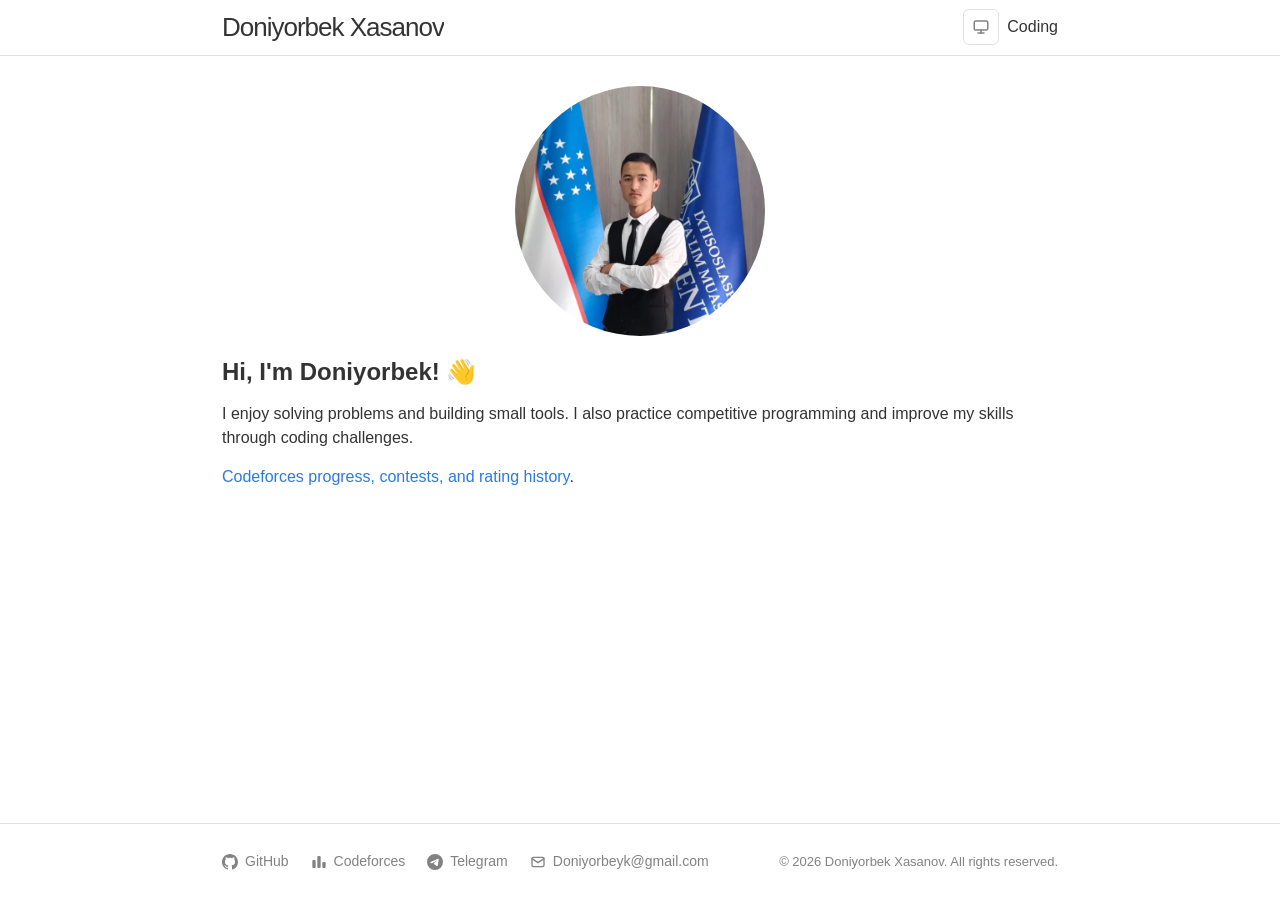
<file: index.html>
<!DOCTYPE html>
<html lang="en">

<head>
  <meta charset="utf-8">
  <meta name="viewport" content="width=device-width, initial-scale=1">

  <!-- Favicon -->
  <link rel="icon" href="/favicon.ico" sizes="any">
  <link rel="icon" type="image/png" sizes="32x32" href="/assets/favicons/favicon-32x32.png">
  <link rel="icon" type="image/png" sizes="16x16" href="/assets/favicons/favicon-16x16.png">
  <link rel="apple-touch-icon" sizes="180x180" href="/assets/favicons/apple-touch-icon.png">
  <meta name="msapplication-TileColor" content="#ffffff">
  <meta name="theme-color" content="#ffffff" id="theme-color-meta">
  <meta name="color-scheme" content="light dark">

  <!-- SEO -->
  <title>Doniyorbek Xasanov</title>
  <meta name="description" content="Personal website of Doniyorbek Xasanov: problem solving, small tools, and competitive programming on Codeforces.">
  <meta property="og:title" content="Doniyorbek Xasanov">
  <meta property="og:locale" content="en_US">
  <meta property="og:description" content="Personal website of Doniyorbek Xasanov: problem solving, small tools, and competitive programming on Codeforces.">
  <link rel="canonical" href="https://doniyorbek.uz/">
  <meta property="og:url" content="https://doniyorbek.uz/">
  <meta property="og:site_name" content="Doniyorbek Xasanov">
  <meta property="og:type" content="website">
  <meta name="twitter:card" content="summary">
  <meta property="twitter:title" content="Doniyorbek Xasanov">
  <meta property="og:image" content="https://doniyorbek.uz/assets/images/doniyorbek.jpg">
  <meta property="og:image:width" content="600">
  <meta property="og:image:height" content="600">
  <meta property="og:image:alt" content="Photo of Doniyorbek Xasanov">

  <!-- Structured Data -->
  <script type="application/ld+json">
  {
    "@context": "https://schema.org",
    "@type": "WebSite",
    "name": "Doniyorbek Xasanov",
    "url": "https://doniyorbek.uz/",
    "description": "Personal website of Doniyorbek Xasanov: problem solving, small tools, and competitive programming on Codeforces.",
    "author": {
      "@type": "Person",
      "name": "Doniyorbek Xasanov",
      "url": "https://doniyorbek.uz/",
      "image": "https://doniyorbek.uz/assets/images/doniyorbek.jpg",
      "affiliation": { "@type": "CollegeOrUniversity", "name": "Al-Khwarizmi University" },
      "sameAs": [
        "https://github.com/doniyorbekxasanov",
        "https://codeforces.com/profile/DoniyorbekXasanov",
        "https://t.me/DoniyorbekBlog"
      ]
    }
  }
  </script>

  <!-- Dark mode: apply the initial theme before CSS loads to prevent flash -->
  <script>
    (function () {
      var preference = 'system';
      var theme = 'light';
      var themeColorMeta = document.getElementById('theme-color-meta');

      try {
        preference = localStorage.getItem('theme') || 'system';
      } catch (error) { }

      if (preference !== 'light' && preference !== 'dark' && preference !== 'system') {
        preference = 'system';
      }

      theme = preference === 'system'
        ? (window.matchMedia('(prefers-color-scheme: dark)').matches ? 'dark' : 'light')
        : preference;

      document.documentElement.setAttribute('data-theme-preference', preference);
      document.documentElement.setAttribute('data-theme', theme);
      document.documentElement.style.colorScheme = theme;

      if (themeColorMeta) {
        themeColorMeta.setAttribute('content', theme === 'dark' ? '#111111' : '#ffffff');
      }
    })();
  </script>

  <link rel="stylesheet" href="/assets/css/style.css">
  <script src="/assets/js/theme.js" defer></script>
</head>

<body>
  <a class="skip-link visually-hidden" href="#main-content">Skip to main content</a>

  <header class="site-header" role="banner">
    <div class="wrapper">
      <a class="site-title" rel="author" href="/">Doniyorbek Xasanov</a>

      <div class="site-header-right">
        <button class="theme-toggle" id="theme-toggle" type="button" aria-label="Theme: system. Click to switch theme."
          title="Theme: system. Click to switch theme.">
          <!-- Sun icon (light) -->
          <svg class="theme-icon theme-icon-light" xmlns="http://www.w3.org/2000/svg" width="18" height="18"
            viewBox="0 0 24 24" fill="none" stroke="currentColor" stroke-width="2" stroke-linecap="round"
            stroke-linejoin="round" aria-hidden="true">
            <circle cx="12" cy="12" r="5"></circle>
            <line x1="12" y1="1" x2="12" y2="3"></line>
            <line x1="12" y1="21" x2="12" y2="23"></line>
            <line x1="4.22" y1="4.22" x2="5.64" y2="5.64"></line>
            <line x1="18.36" y1="18.36" x2="19.78" y2="19.78"></line>
            <line x1="1" y1="12" x2="3" y2="12"></line>
            <line x1="21" y1="12" x2="23" y2="12"></line>
            <line x1="4.22" y1="19.78" x2="5.64" y2="18.36"></line>
            <line x1="18.36" y1="5.64" x2="19.78" y2="4.22"></line>
          </svg>
          <!-- Moon icon (dark) -->
          <svg class="theme-icon theme-icon-dark" xmlns="http://www.w3.org/2000/svg" width="18" height="18"
            viewBox="0 0 24 24" fill="none" stroke="currentColor" stroke-width="2" stroke-linecap="round"
            stroke-linejoin="round" aria-hidden="true">
            <path d="M21 12.79A9 9 0 1 1 11.21 3 7 7 0 0 0 21 12.79z"></path>
          </svg>
          <!-- Monitor icon (system) -->
          <svg class="theme-icon theme-icon-system" xmlns="http://www.w3.org/2000/svg" width="18" height="18"
            viewBox="0 0 24 24" fill="none" stroke="currentColor" stroke-width="2" stroke-linecap="round"
            stroke-linejoin="round" aria-hidden="true">
            <rect x="3" y="4" width="18" height="12" rx="2"></rect>
            <line x1="8" y1="20" x2="16" y2="20"></line>
            <line x1="12" y1="16" x2="12" y2="20"></line>
          </svg>
        </button>

        <nav class="site-nav">
          <input type="checkbox" id="nav-trigger" class="nav-trigger" aria-label="Toggle navigation menu">
          <label for="nav-trigger" aria-hidden="true">
            <span class="menu-icon">
              <svg viewBox="0 0 18 15" width="18px" height="15px" aria-hidden="true" focusable="false">
                <path
                  d="M18,1.484c0,0.82-0.665,1.484-1.484,1.484H1.484C0.665,2.969,0,2.304,0,1.484l0,0C0,0.665,0.665,0,1.484,0
                h15.032C17.335,0,18,0.665,18,1.484L18,1.484z M18,7.516C18,8.335,17.335,9,16.516,9H1.484C0.665,9,0,8.335,0,7.516l0,0
                c0-0.82,0.665-1.484,1.484-1.484h15.032C17.335,6.031,18,6.696,18,7.516L18,7.516z M18,13.516C18,14.335,17.335,15,16.516,15H1.484
                C0.665,15,0,14.335,0,13.516l0,0c0-0.82,0.665-1.483,1.484-1.483h15.032C17.335,12.031,18,12.695,18,13.516L18,13.516z" />
              </svg>
            </span>
          </label>
          <div class="trigger">
            <a class="page-link" href="/coding/">Coding</a>
          </div>
        </nav>
      </div>
    </div>
  </header>

  <main id="main-content" class="page-content" aria-label="Content">
    <div class="wrapper">

      <div class="profile-photo-wrap">
        <picture>
          <source srcset="/assets/images/doniyorbek.webp" type="image/webp">
          <img src="/assets/images/doniyorbek.jpg" alt="Doniyorbek Xasanov" class="profile-photo" loading="eager"
            decoding="async" fetchpriority="high" width="250" height="250">
        </picture>
      </div>

      <h1 class="home-title">Hi, I'm Doniyorbek! 👋</h1>

      <p>I enjoy solving problems and building small tools. I also practice competitive programming and improve my
        skills through coding challenges.</p>

      <p><a href="/coding/">Codeforces progress, contests, and rating history</a>.</p>

    </div>
  </main>

  <footer class="site-footer" role="contentinfo">
    <div class="wrapper">
      <div class="site-footer-inner">
        <ul class="footer-links">
          <li>
            <a class="footer-link" href="https://github.com/doniyorbekxasanov" target="_blank" rel="noopener noreferrer"
              aria-label="GitHub profile (opens in new tab)">
              <svg xmlns="http://www.w3.org/2000/svg" width="16" height="16" viewBox="0 0 24 24" fill="currentColor"
                aria-hidden="true" focusable="false">
                <path
                  d="M12 0c-6.626 0-12 5.373-12 12 0 5.302 3.438 9.8 8.207 11.387.599.111.793-.261.793-.577v-2.234c-3.338.726-4.033-1.416-4.033-1.416-.546-1.387-1.333-1.756-1.333-1.756-1.089-.745.083-.729.083-.729 1.205.084 1.839 1.237 1.839 1.237 1.07 1.834 2.807 1.304 3.492.997.107-.775.418-1.305.762-1.604-2.665-.305-5.467-1.334-5.467-5.931 0-1.311.469-2.381 1.236-3.221-.124-.303-.535-1.524.117-3.176 0 0 1.008-.322 3.301 1.23.957-.266 1.983-.399 3.003-.404 1.02.005 2.047.138 3.006.404 2.291-1.552 3.297-1.23 3.297-1.23.653 1.653.242 2.874.118 3.176.77.84 1.235 1.911 1.235 3.221 0 4.609-2.807 5.624-5.479 5.921.43.372.823 1.102.823 2.222v3.293c0 .319.192.694.801.576 4.765-1.589 8.199-6.086 8.199-11.386 0-6.627-5.373-12-12-12z" />
              </svg>
              <span>GitHub</span>
            </a>
          </li>
          <li>
            <a class="footer-link" href="https://codeforces.com/profile/DoniyorbekXasanov" target="_blank"
              rel="noopener noreferrer" aria-label="Codeforces profile (opens in new tab)">
              <svg xmlns="http://www.w3.org/2000/svg" width="16" height="16" viewBox="0 0 24 24" fill="currentColor"
                aria-hidden="true" focusable="false">
                <rect x="2" y="9" width="5" height="12" rx="1.5"></rect>
                <rect x="9.5" y="3" width="5" height="18" rx="1.5"></rect>
                <rect x="17" y="12" width="5" height="9" rx="1.5"></rect>
              </svg>
              <span>Codeforces</span>
            </a>
          </li>
          <li>
            <a class="footer-link" href="https://t.me/DoniyorbekBlog" target="_blank" rel="noopener noreferrer"
              aria-label="Telegram channel (opens in new tab)">
              <svg xmlns="http://www.w3.org/2000/svg" width="16" height="16" viewBox="0 0 24 24" fill="currentColor"
                aria-hidden="true" focusable="false">
                <path
                  d="M11.944 0A12 12 0 0 0 0 12a12 12 0 0 0 12 12 12 12 0 0 0 12-12A12 12 0 0 0 12 0a12 12 0 0 0-.056 0zm4.962 7.224c.1-.002.321.023.465.14a.506.506 0 0 1 .171.325c.016.093.036.306.02.472-.18 1.898-.962 6.502-1.36 8.627-.168.9-.499 1.201-.82 1.23-.696.065-1.225-.46-1.9-.902-1.056-.693-1.653-1.124-2.678-1.8-1.185-.78-.417-1.21.258-1.91.177-.184 3.247-2.977 3.307-3.23.007-.032.014-.15-.056-.212s-.174-.041-.249-.024c-.106.024-1.793 1.14-5.061 3.345-.48.33-.913.49-1.302.48-.428-.008-1.252-.241-1.865-.44-.752-.245-1.349-.374-1.297-.789.027-.216.325-.437.893-.663 3.498-1.524 5.83-2.529 6.998-3.014 3.332-1.386 4.025-1.627 4.476-1.635z" />
              </svg>
              <span>Telegram</span>
            </a>
          </li>
          <li>
            <a class="footer-link" href="mailto:Doniyorbeyk@gmail.com"
              aria-label="Send email to Doniyorbeyk@gmail.com">
              <svg xmlns="http://www.w3.org/2000/svg" width="16" height="16" viewBox="0 0 24 24" fill="none"
                stroke="currentColor" stroke-width="2" stroke-linecap="round" stroke-linejoin="round"
                aria-hidden="true" focusable="false">
                <rect x="3" y="5" width="18" height="14" rx="2" ry="2"></rect>
                <polyline points="3 7 12 13 21 7"></polyline>
              </svg>
              <span>Doniyorbeyk@gmail.com</span>
            </a>
          </li>
        </ul>
        <p class="footer-copyright">© 2026 Doniyorbek Xasanov. All rights reserved.</p>
      </div>
    </div>
  </footer>

</body>

</html>
</file>
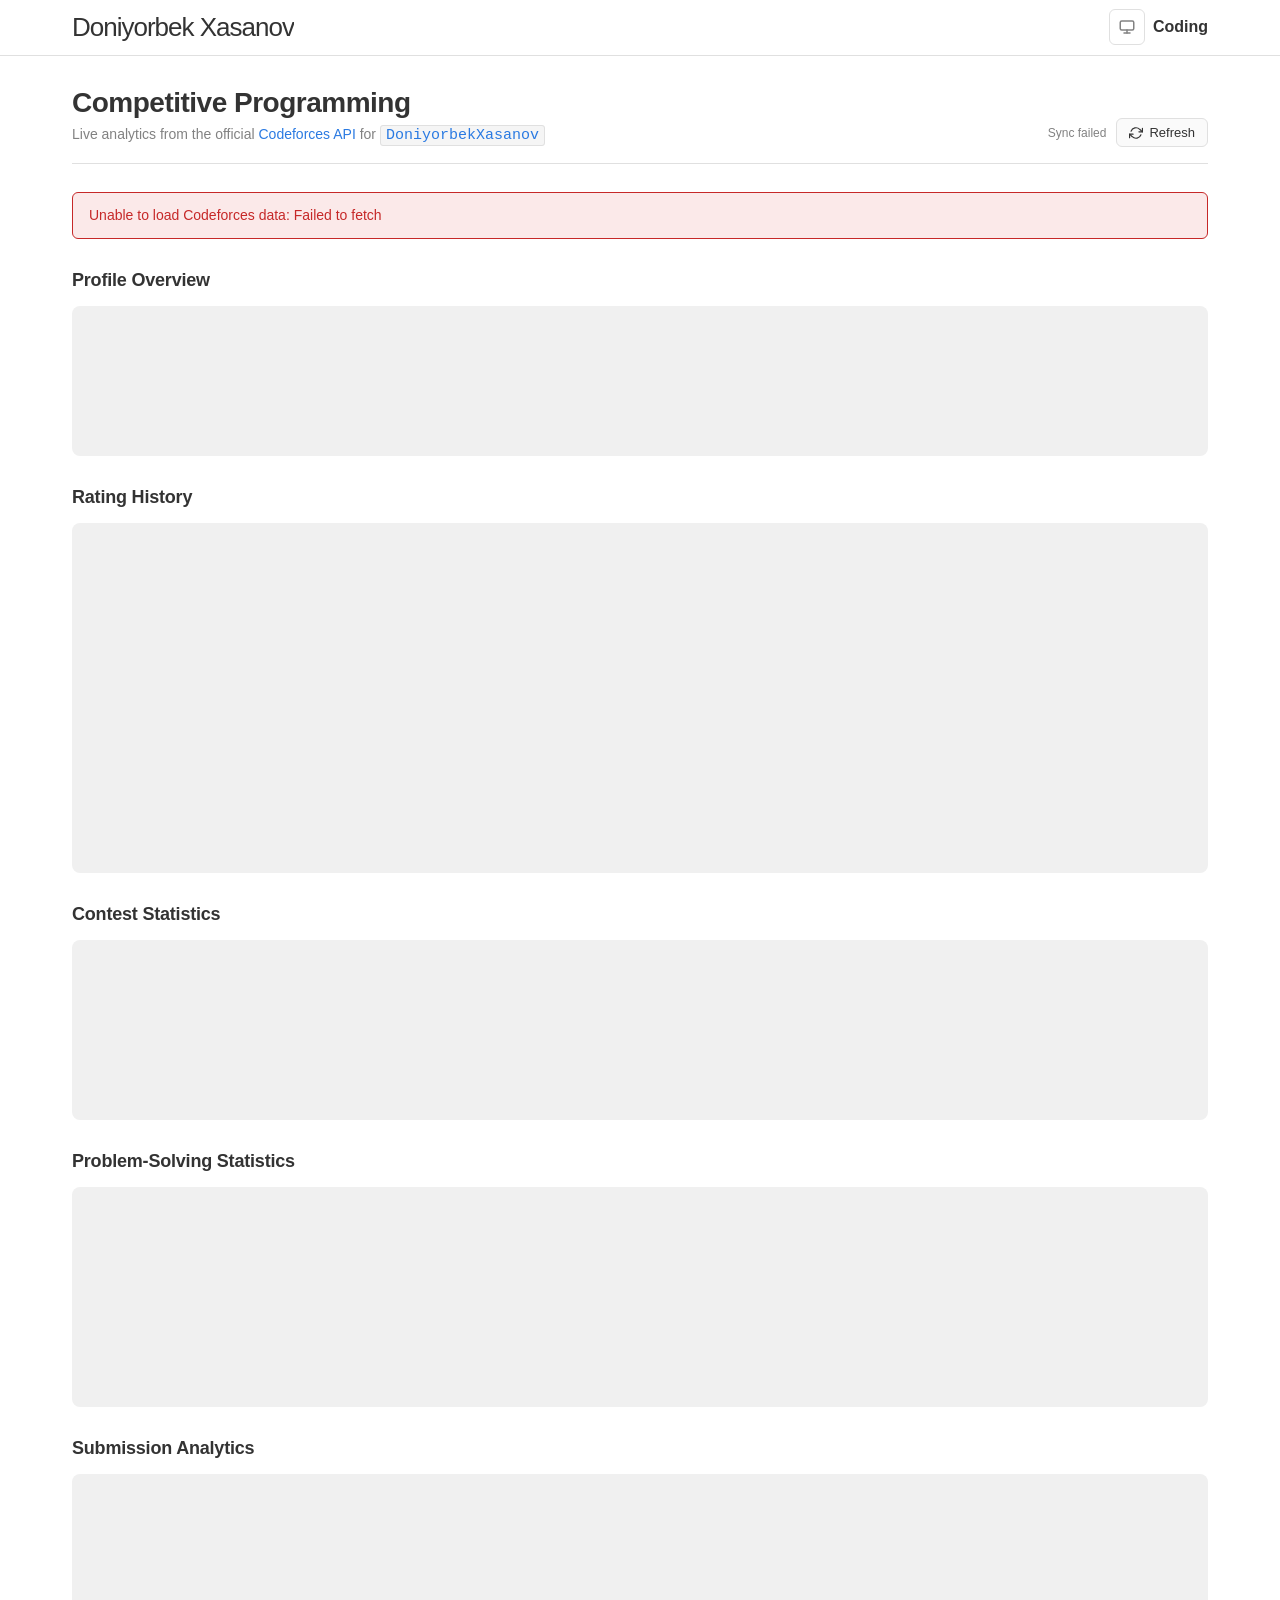
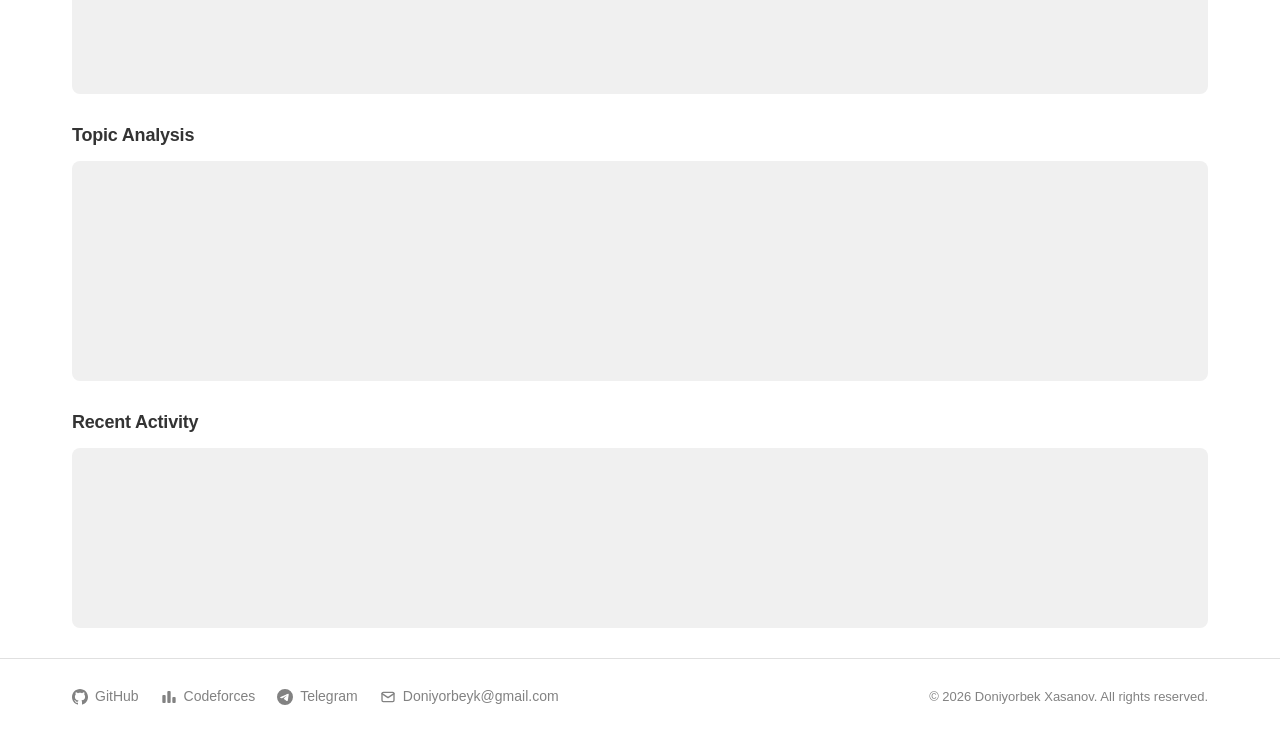
<file: coding/index.html>
<!DOCTYPE html>
<html lang="en">

<head>
  <meta charset="utf-8">
  <meta name="viewport" content="width=device-width, initial-scale=1">

  <!-- Favicon -->
  <link rel="icon" href="/favicon.ico" sizes="any">
  <link rel="icon" type="image/png" sizes="32x32" href="/assets/favicons/favicon-32x32.png">
  <link rel="icon" type="image/png" sizes="16x16" href="/assets/favicons/favicon-16x16.png">
  <link rel="apple-touch-icon" sizes="180x180" href="/assets/favicons/apple-touch-icon.png">
  <meta name="msapplication-TileColor" content="#ffffff">
  <meta name="theme-color" content="#ffffff" id="theme-color-meta">
  <meta name="color-scheme" content="light dark">

  <!-- SEO -->
  <title>Coding | Doniyorbek Xasanov</title>
  <meta name="description" content="Codeforces competitive programming dashboard for DoniyorbekXasanov: rating history, contest results, problem-solving analytics, and submissions.">
  <meta property="og:title" content="Coding | Doniyorbek Xasanov">
  <meta property="og:locale" content="en_US">
  <meta property="og:description" content="Codeforces competitive programming dashboard for DoniyorbekXasanov: rating history, contest results, problem-solving analytics, and submissions.">
  <link rel="canonical" href="https://doniyorbek.uz/coding/">
  <meta property="og:url" content="https://doniyorbek.uz/coding/">
  <meta property="og:site_name" content="Doniyorbek Xasanov">
  <meta property="og:type" content="website">
  <meta name="twitter:card" content="summary">
  <meta property="twitter:title" content="Coding | Doniyorbek Xasanov">
  <meta property="og:image" content="https://doniyorbek.uz/assets/images/doniyorbek.jpg">
  <meta property="og:image:alt" content="Photo of Doniyorbek Xasanov">

  <!-- Structured Data -->
  <script type="application/ld+json">
  {
    "@context": "https://schema.org",
    "@type": "WebPage",
    "name": "Coding | Doniyorbek Xasanov",
    "description": "Codeforces competitive programming dashboard for DoniyorbekXasanov: rating history, contest results, problem-solving analytics, and submissions.",
    "url": "https://doniyorbek.uz/coding/"
  }
  </script>

  <!-- Dark mode: apply the initial theme before CSS loads to prevent flash -->
  <script>
    (function () {
      var preference = 'system';
      var theme = 'light';
      var themeColorMeta = document.getElementById('theme-color-meta');

      try {
        preference = localStorage.getItem('theme') || 'system';
      } catch (error) { }

      if (preference !== 'light' && preference !== 'dark' && preference !== 'system') {
        preference = 'system';
      }

      theme = preference === 'system'
        ? (window.matchMedia('(prefers-color-scheme: dark)').matches ? 'dark' : 'light')
        : preference;

      document.documentElement.setAttribute('data-theme-preference', preference);
      document.documentElement.setAttribute('data-theme', theme);
      document.documentElement.style.colorScheme = theme;

      if (themeColorMeta) {
        themeColorMeta.setAttribute('content', theme === 'dark' ? '#111111' : '#ffffff');
      }
    })();
  </script>

  <!-- Preconnect to Codeforces API -->
  <link rel="preconnect" href="https://codeforces.com">
  <link rel="dns-prefetch" href="https://codeforces.com">
  <link rel="preconnect" href="https://userpic.codeforces.org">

  <link rel="stylesheet" href="/assets/css/style.css">
  <link rel="stylesheet" href="/assets/css/coding.css">
  <script src="/assets/js/theme.js" defer></script>
</head>

<body>
  <a class="skip-link visually-hidden" href="#main-content">Skip to main content</a>

  <header class="site-header" role="banner">
    <div class="wrapper wrapper--wide">
      <a class="site-title" rel="author" href="/">Doniyorbek Xasanov</a>

      <div class="site-header-right">
        <button class="theme-toggle" id="theme-toggle" type="button" aria-label="Theme: system. Click to switch theme."
          title="Theme: system. Click to switch theme.">
          <!-- Sun icon (light) -->
          <svg class="theme-icon theme-icon-light" xmlns="http://www.w3.org/2000/svg" width="18" height="18"
            viewBox="0 0 24 24" fill="none" stroke="currentColor" stroke-width="2" stroke-linecap="round"
            stroke-linejoin="round" aria-hidden="true">
            <circle cx="12" cy="12" r="5"></circle>
            <line x1="12" y1="1" x2="12" y2="3"></line>
            <line x1="12" y1="21" x2="12" y2="23"></line>
            <line x1="4.22" y1="4.22" x2="5.64" y2="5.64"></line>
            <line x1="18.36" y1="18.36" x2="19.78" y2="19.78"></line>
            <line x1="1" y1="12" x2="3" y2="12"></line>
            <line x1="21" y1="12" x2="23" y2="12"></line>
            <line x1="4.22" y1="19.78" x2="5.64" y2="18.36"></line>
            <line x1="18.36" y1="5.64" x2="19.78" y2="4.22"></line>
          </svg>
          <!-- Moon icon (dark) -->
          <svg class="theme-icon theme-icon-dark" xmlns="http://www.w3.org/2000/svg" width="18" height="18"
            viewBox="0 0 24 24" fill="none" stroke="currentColor" stroke-width="2" stroke-linecap="round"
            stroke-linejoin="round" aria-hidden="true">
            <path d="M21 12.79A9 9 0 1 1 11.21 3 7 7 0 0 0 21 12.79z"></path>
          </svg>
          <!-- Monitor icon (system) -->
          <svg class="theme-icon theme-icon-system" xmlns="http://www.w3.org/2000/svg" width="18" height="18"
            viewBox="0 0 24 24" fill="none" stroke="currentColor" stroke-width="2" stroke-linecap="round"
            stroke-linejoin="round" aria-hidden="true">
            <rect x="3" y="4" width="18" height="12" rx="2"></rect>
            <line x1="8" y1="20" x2="16" y2="20"></line>
            <line x1="12" y1="16" x2="12" y2="20"></line>
          </svg>
        </button>

        <nav class="site-nav">
          <input type="checkbox" id="nav-trigger" class="nav-trigger" aria-label="Toggle navigation menu">
          <label for="nav-trigger" aria-hidden="true">
            <span class="menu-icon">
              <svg viewBox="0 0 18 15" width="18px" height="15px" aria-hidden="true" focusable="false">
                <path
                  d="M18,1.484c0,0.82-0.665,1.484-1.484,1.484H1.484C0.665,2.969,0,2.304,0,1.484l0,0C0,0.665,0.665,0,1.484,0
                h15.032C17.335,0,18,0.665,18,1.484L18,1.484z M18,7.516C18,8.335,17.335,9,16.516,9H1.484C0.665,9,0,8.335,0,7.516l0,0
                c0-0.82,0.665-1.484,1.484-1.484h15.032C17.335,6.031,18,6.696,18,7.516L18,7.516z M18,13.516C18,14.335,17.335,15,16.516,15H1.484
                C0.665,15,0,14.335,0,13.516l0,0c0-0.82,0.665-1.483,1.484-1.483h15.032C17.335,12.031,18,12.695,18,13.516L18,13.516z" />
              </svg>
            </span>
          </label>
          <div class="trigger">
            <a class="page-link" href="/coding/" aria-current="page">Coding</a>
          </div>
        </nav>
      </div>
    </div>
  </header>

  <main id="main-content" class="page-content" aria-label="Content">
    <div class="wrapper wrapper--wide">
      <div class="cf-dashboard" id="cf-dashboard">

        <!-- Page Header & Sync Status -->
        <header class="cf-page-header">
          <div>
            <h1 class="cf-page-title">Competitive Programming</h1>
            <p class="cf-page-subtitle">
              Live analytics from the official <a href="https://codeforces.com/apiHelp" target="_blank" rel="noopener noreferrer">Codeforces API</a>
              for <a href="https://codeforces.com/profile/DoniyorbekXasanov" target="_blank" rel="noopener noreferrer"><code>DoniyorbekXasanov</code></a>
            </p>
          </div>
          <div class="cf-sync-controls">
            <span class="cf-sync-status" id="cf-sync-status" aria-live="polite">Loading...</span>
            <button type="button" class="cf-refresh-btn" id="cf-refresh-btn" aria-label="Refresh Codeforces data">
              <svg width="14" height="14" viewBox="0 0 24 24" fill="none" stroke="currentColor" stroke-width="2"
                stroke-linecap="round" stroke-linejoin="round" aria-hidden="true">
                <polyline points="23 4 23 10 17 10"></polyline>
                <polyline points="1 20 1 14 7 14"></polyline>
                <path d="M3.51 9a9 9 0 0 1 14.85-3.36L23 10M1 14l4.64 4.36A9 9 0 0 0 20.49 15"></path>
              </svg>
              <span>Refresh</span>
            </button>
          </div>
        </header>

        <!-- Error Banner (hidden unless error) -->
        <div class="cf-error-banner" id="cf-error-banner" role="alert" hidden></div>

        <!-- 1. Profile Overview -->
        <section class="cf-section" aria-labelledby="sec-profile">
          <h2 class="cf-section-title" id="sec-profile">Profile Overview</h2>
          <div id="cf-profile-container" class="cf-profile-container">
            <div class="cf-skeleton cf-skeleton--profile"></div>
          </div>
        </section>

        <!-- 2. Rating History (Exact Codeforces Graph) -->
        <section class="cf-section" aria-labelledby="sec-rating">
          <div class="cf-section-head">
            <h2 class="cf-section-title" id="sec-rating">Rating History</h2>
            <span class="cf-section-meta" id="cf-rating-meta"></span>
          </div>
          <div id="cf-rating-graph-container" class="cf-rating-graph-container">
            <div class="cf-skeleton cf-skeleton--chart"></div>
          </div>
        </section>

        <!-- 3. Contest Statistics & History -->
        <section class="cf-section" aria-labelledby="sec-contests">
          <div class="cf-section-head">
            <h2 class="cf-section-title" id="sec-contests">Contest Statistics</h2>
            <span class="cf-section-meta" id="cf-contests-meta"></span>
          </div>
          <div id="cf-contests-container">
            <div class="cf-skeleton cf-skeleton--table"></div>
          </div>
        </section>

        <!-- 4. Problem-Solving Statistics -->
        <section class="cf-section" aria-labelledby="sec-problems">
          <div class="cf-section-head">
            <h2 class="cf-section-title" id="sec-problems">Problem-Solving Statistics</h2>
            <span class="cf-section-meta" id="cf-problems-meta"></span>
          </div>
          <div id="cf-problems-container">
            <div class="cf-skeleton cf-skeleton--grid"></div>
          </div>
        </section>

        <!-- 5. Submission Analytics -->
        <section class="cf-section" aria-labelledby="sec-submissions">
          <div class="cf-section-head">
            <h2 class="cf-section-title" id="sec-submissions">Submission Analytics</h2>
            <span class="cf-section-meta" id="cf-submissions-meta"></span>
          </div>
          <div id="cf-submissions-container">
            <div class="cf-skeleton cf-skeleton--grid"></div>
          </div>
        </section>

        <!-- 6. Topic Analysis -->
        <section class="cf-section" aria-labelledby="sec-topics">
          <div class="cf-section-head">
            <h2 class="cf-section-title" id="sec-topics">Topic Analysis</h2>
            <span class="cf-section-meta" id="cf-topics-meta"></span>
          </div>
          <div id="cf-topics-container">
            <div class="cf-skeleton cf-skeleton--grid"></div>
          </div>
        </section>

        <!-- 7. Recent Activity -->
        <section class="cf-section" aria-labelledby="sec-recent">
          <div class="cf-section-head">
            <h2 class="cf-section-title" id="sec-recent">Recent Activity</h2>
            <div class="cf-recent-controls" id="cf-recent-controls" hidden>
              <label for="cf-verdict-filter" class="visually-hidden">Filter by verdict</label>
              <select id="cf-verdict-filter" class="cf-select">
                <option value="ALL">All verdicts</option>
                <option value="OK">Accepted (OK)</option>
                <option value="WRONG_ANSWER">Wrong Answer</option>
                <option value="TIME_LIMIT_EXCEEDED">Time Limit Exceeded</option>
                <option value="RUNTIME_ERROR">Runtime Error</option>
                <option value="COMPILATION_ERROR">Compilation Error</option>
                <option value="MEMORY_LIMIT_EXCEEDED">Memory Limit Exceeded</option>
              </select>
            </div>
          </div>
          <div id="cf-recent-container">
            <div class="cf-skeleton cf-skeleton--table"></div>
          </div>
        </section>

      </div>
    </div>
  </main>

  <footer class="site-footer" role="contentinfo">
    <div class="wrapper wrapper--wide">
      <div class="site-footer-inner">
        <ul class="footer-links">
          <li>
            <a class="footer-link" href="https://github.com/doniyorbekxasanov" target="_blank" rel="noopener noreferrer"
              aria-label="GitHub profile (opens in new tab)">
              <svg xmlns="http://www.w3.org/2000/svg" width="16" height="16" viewBox="0 0 24 24" fill="currentColor"
                aria-hidden="true" focusable="false">
                <path
                  d="M12 0c-6.626 0-12 5.373-12 12 0 5.302 3.438 9.8 8.207 11.387.599.111.793-.261.793-.577v-2.234c-3.338.726-4.033-1.416-4.033-1.416-.546-1.387-1.333-1.756-1.333-1.756-1.089-.745.083-.729.083-.729 1.205.084 1.839 1.237 1.839 1.237 1.07 1.834 2.807 1.304 3.492.997.107-.775.418-1.305.762-1.604-2.665-.305-5.467-1.334-5.467-5.931 0-1.311.469-2.381 1.236-3.221-.124-.303-.535-1.524.117-3.176 0 0 1.008-.322 3.301 1.23.957-.266 1.983-.399 3.003-.404 1.02.005 2.047.138 3.006.404 2.291-1.552 3.297-1.23 3.297-1.23.653 1.653.242 2.874.118 3.176.77.84 1.235 1.911 1.235 3.221 0 4.609-2.807 5.624-5.479 5.921.43.372.823 1.102.823 2.222v3.293c0 .319.192.694.801.576 4.765-1.589 8.199-6.086 8.199-11.386 0-6.627-5.373-12-12-12z" />
              </svg>
              <span>GitHub</span>
            </a>
          </li>
          <li>
            <a class="footer-link" href="https://codeforces.com/profile/DoniyorbekXasanov" target="_blank"
              rel="noopener noreferrer" aria-label="Codeforces profile (opens in new tab)">
              <svg xmlns="http://www.w3.org/2000/svg" width="16" height="16" viewBox="0 0 24 24" fill="currentColor"
                aria-hidden="true" focusable="false">
                <rect x="2" y="9" width="5" height="12" rx="1.5"></rect>
                <rect x="9.5" y="3" width="5" height="18" rx="1.5"></rect>
                <rect x="17" y="12" width="5" height="9" rx="1.5"></rect>
              </svg>
              <span>Codeforces</span>
            </a>
          </li>
          <li>
            <a class="footer-link" href="https://t.me/DoniyorbekBlog" target="_blank" rel="noopener noreferrer"
              aria-label="Telegram channel (opens in new tab)">
              <svg xmlns="http://www.w3.org/2000/svg" width="16" height="16" viewBox="0 0 24 24" fill="currentColor"
                aria-hidden="true" focusable="false">
                <path
                  d="M11.944 0A12 12 0 0 0 0 12a12 12 0 0 0 12 12 12 12 0 0 0 12-12A12 12 0 0 0 12 0a12 12 0 0 0-.056 0zm4.962 7.224c.1-.002.321.023.465.14a.506.506 0 0 1 .171.325c.016.093.036.306.02.472-.18 1.898-.962 6.502-1.36 8.627-.168.9-.499 1.201-.82 1.23-.696.065-1.225-.46-1.9-.902-1.056-.693-1.653-1.124-2.678-1.8-1.185-.78-.417-1.21.258-1.91.177-.184 3.247-2.977 3.307-3.23.007-.032.014-.15-.056-.212s-.174-.041-.249-.024c-.106.024-1.793 1.14-5.061 3.345-.48.33-.913.49-1.302.48-.428-.008-1.252-.241-1.865-.44-.752-.245-1.349-.374-1.297-.789.027-.216.325-.437.893-.663 3.498-1.524 5.83-2.529 6.998-3.014 3.332-1.386 4.025-1.627 4.476-1.635z" />
              </svg>
              <span>Telegram</span>
            </a>
          </li>
          <li>
            <a class="footer-link" href="mailto:Doniyorbeyk@gmail.com"
              aria-label="Send email to Doniyorbeyk@gmail.com">
              <svg xmlns="http://www.w3.org/2000/svg" width="16" height="16" viewBox="0 0 24 24" fill="none"
                stroke="currentColor" stroke-width="2" stroke-linecap="round" stroke-linejoin="round"
                aria-hidden="true" focusable="false">
                <rect x="3" y="5" width="18" height="14" rx="2" ry="2"></rect>
                <polyline points="3 7 12 13 21 7"></polyline>
              </svg>
              <span>Doniyorbeyk@gmail.com</span>
            </a>
          </li>
        </ul>
        <p class="footer-copyright">© 2026 Doniyorbek Xasanov. All rights reserved.</p>
      </div>
    </div>
  </footer>

  <script type="module" src="/assets/js/coding/main.js"></script>
</body>

</html>
</file>
<file: assets/css/style.css>
/* ===================================================================
   doniyorbek.uz — Design System
   =================================================================== */

/* --- 1. CSS Custom Properties (Light Theme) --- */
:root {
  --bg-color: #ffffff;
  --text-color: #333333;
  --brand-color: #2a7ae2;
  --brand-color-dark: #1756b4;
  --on-brand-color: #ffffff;
  --grey-color: #828282;
  --grey-color-light: #f0f0f0;
  --grey-color-dark: #616161;
  --border-color: #e0e0e0;
  --card-bg: #fafafa;
  --code-bg: #f5f5f5;
  --highlight-bg: #fafafa;
  --shadow-color: rgba(0, 0, 0, 0.05);
  --shadow-color-hover: rgba(0, 0, 0, 0.1);
  --table-row-bg: #fafafa;
  --table-header-bg: #f0f0f0;
  --table-header-border: #e0e0e0;
  --table-header-border-bottom: #d0d0d0;
  --link-visited: #2a7ae2;
  --svg-icon-fill: #828282;
  --success-color: #2e7d32;
  --success-color-dark: #1b5e20;
  --success-bg: #f0f0f0;
  --danger-color: #c62828;
  --danger-color-dark: #b71c1c;
  --danger-bg: #fbe9e9;
  --warning-color: #b26500;
  --warning-bg: #fafafa;
  --warning-border: #b26500;
  --muted-surface: rgba(0, 0, 0, 0.04);
}

/* --- 2. Dark Theme --- */
[data-theme="dark"] {
  --bg-color: #111111;
  --text-color: #e0e0e0;
  --brand-color: #7aa7ff;
  --brand-color-dark: #5a90e0;
  --on-brand-color: #111111;
  --grey-color: #999999;
  --grey-color-light: #1f1f1f;
  --grey-color-dark: #cccccc;
  --border-color: #2a2a2a;
  --card-bg: #1a1a1a;
  --code-bg: #0a0a0a;
  --highlight-bg: #1a1a1a;
  --shadow-color: rgba(0, 0, 0, 0.4);
  --shadow-color-hover: rgba(0, 0, 0, 0.6);
  --table-row-bg: #1a1a1a;
  --table-header-bg: #0a0a0a;
  --table-header-border: #2a2a2a;
  --table-header-border-bottom: #3a3a3a;
  --link-visited: #7aa7ff;
  --svg-icon-fill: #999999;
  --success-color: #81c784;
  --success-color-dark: #a5d6a7;
  --success-bg: #1f1f1f;
  --danger-color: #ef9a9a;
  --danger-color-dark: #e57373;
  --danger-bg: #2a1a1a;
  --warning-color: #ffcc80;
  --warning-bg: #1f1f1f;
  --warning-border: #ffcc80;
  --muted-surface: rgba(255, 255, 255, 0.04);
}

/* --- 3. Base Reset & Typography --- */
*,
*::before,
*::after {
  box-sizing: border-box;
}

html {
  overflow-x: hidden;
  max-width: 100%;
}

body,
h1,
h2,
h3,
h4,
h5,
h6,
p,
blockquote,
pre,
hr,
dl,
dd,
ol,
ul,
figure {
  margin: 0;
  padding: 0;
}

.visually-hidden {
  position: absolute;
  width: 1px;
  height: 1px;
  padding: 0;
  margin: -1px;
  overflow: hidden;
  clip: rect(0, 0, 0, 0);
  white-space: nowrap;
  border: 0;
}

.skip-link:focus {
  position: fixed;
  top: 12px;
  left: 12px;
  width: auto;
  height: auto;
  padding: 10px 18px;
  margin: 0;
  overflow: visible;
  clip: auto;
  white-space: normal;
  background-color: var(--brand-color);
  color: var(--on-brand-color);
  font-weight: 600;
  font-size: 14px;
  border-radius: 4px;
  box-shadow: 0 4px 16px rgba(0, 0, 0, 0.25);
  z-index: 10000;
  text-decoration: none;
  outline: 2px solid var(--text-color);
}

body {
  font: 400 16px/1.5 -apple-system, BlinkMacSystemFont, "Segoe UI", Roboto, Helvetica, Arial, sans-serif, "Apple Color Emoji", "Segoe UI Emoji", "Segoe UI Symbol";
  color: var(--text-color);
  background-color: var(--bg-color);
  -webkit-text-size-adjust: 100%;
  font-feature-settings: "kern" 1;
  font-kerning: normal;
  display: flex;
  min-height: 100vh;
  flex-direction: column;
  transition: background-color 0.3s ease, color 0.3s ease;
}

h1,
h2,
h3,
h4,
h5,
h6,
p,
blockquote,
pre,
ul,
ol,
dl,
figure,
.highlight {
  margin-bottom: 15px;
}

main {
  display: block;
}

img {
  max-width: 100%;
  vertical-align: middle;
}

figure>img {
  display: block;
}

figcaption {
  font-size: 14px;
}

ul,
ol {
  margin-left: 30px;
}

li>ul,
li>ol {
  margin-bottom: 0;
}

h1,
h2,
h3,
h4,
h5,
h6 {
  font-weight: 600;
}

a {
  color: var(--brand-color);
  text-decoration: none;
}

a:visited {
  color: var(--link-visited);
}

a:hover {
  color: var(--text-color);
  text-decoration: underline;
}

blockquote {
  color: var(--grey-color);
  border-left: 4px solid var(--border-color);
  padding-left: 15px;
  font-size: 18px;
  letter-spacing: -1px;
  font-style: italic;
}

blockquote> :last-child {
  margin-bottom: 0;
}

pre,
code {
  font-size: 15px;
  border: 1px solid var(--border-color);
  border-radius: 3px;
  background-color: var(--code-bg);
}

code {
  padding: 1px 5px;
}

pre {
  padding: 8px 12px;
  overflow-x: auto;
}

pre>code {
  border: 0;
  padding-right: 0;
  padding-left: 0;
}

/* --- 4. Layout Wrapper --- */
.wrapper {
  width: 100%;
  max-width: 900px;
  margin-right: auto;
  margin-left: auto;
  padding-right: clamp(16px, 4vw, 32px);
  padding-left: clamp(16px, 4vw, 32px);
}

/* Wider wrapper for dashboard/content-heavy pages */
.wrapper--wide {
  max-width: 1200px;
}

/* --- 5. Site Header --- */
.site-header {
  border-bottom: 1px solid var(--border-color);
  min-height: 55.95px;
  position: relative;
}

.site-header .wrapper {
  display: flex;
  align-items: center;
  justify-content: space-between;
  gap: 8px;
}

.site-title {
  font-size: 26px;
  font-weight: 300;
  line-height: 54px;
  letter-spacing: -1px;
  margin-bottom: 0;
  white-space: nowrap;
  min-width: 0;
  overflow: hidden;
  text-overflow: ellipsis;
}

.site-title,
.site-title:visited {
  color: var(--text-color);
}

.site-header-right {
  display: flex;
  align-items: center;
  gap: 8px;
  flex-shrink: 0;
}

/* --- 6. Theme Toggle Button --- */
.theme-toggle {
  display: inline-flex;
  align-items: center;
  justify-content: center;
  width: 36px;
  height: 36px;
  padding: 0;
  border: 1px solid var(--border-color);
  border-radius: 6px;
  background: transparent;
  color: var(--grey-color);
  cursor: pointer;
  flex-shrink: 0;
  transition: color 0.2s, border-color 0.2s;
}

.theme-toggle:hover {
  color: var(--text-color);
  border-color: var(--text-color);
}

.theme-icon {
  display: none;
}

[data-theme-preference="light"] .theme-icon-light,
[data-theme-preference="dark"] .theme-icon-dark,
[data-theme-preference="system"] .theme-icon-system {
  display: block;
}

/* --- 7. Site Navigation --- */
.site-nav {
  line-height: 54px;
}

.site-nav .nav-trigger {
  display: none;
}

.site-nav .menu-icon {
  display: none;
}

.site-nav .page-link {
  color: var(--text-color);
  line-height: 1.5;
}

.site-nav .page-link:not(:last-child) {
  margin-right: 20px;
}

.site-nav .page-link[aria-current="page"] {
  font-weight: 600;
}

@media screen and (max-width: 600px) {
  .site-nav {
    position: relative;
    background-color: var(--bg-color);
    border: 1px solid var(--border-color);
    border-radius: 5px;
    text-align: right;
    z-index: 20;
  }

  .site-header-right {
    gap: 6px;
  }

  .site-nav label[for="nav-trigger"] {
    display: block;
    width: 36px;
    height: 36px;
    line-height: 0;
    padding-top: 10px;
    text-align: center;
    cursor: pointer;
  }

  .site-nav .menu-icon {
    display: block;
    width: 36px;
    height: 26px;
    line-height: 0;
    padding-top: 10px;
    text-align: center;
  }

  .site-nav .menu-icon>svg {
    fill: var(--text-color);
  }

  .site-nav input~.trigger {
    clear: both;
    display: none;
  }

  .site-nav input:checked~.trigger {
    display: block;
    padding-bottom: 5px;
    position: absolute;
    right: 0;
    top: 100%;
    background-color: var(--bg-color);
    border: 1px solid var(--border-color);
    border-radius: 5px;
    min-width: 120px;
    box-shadow: 0 4px 12px var(--shadow-color);
  }

  .site-nav .page-link {
    display: block;
    padding: 5px 10px;
    margin-left: 20px;
  }

  .site-nav .page-link:not(:last-child) {
    margin-right: 0;
  }

  .site-title {
    font-size: 22px;
  }
}

/* --- 8. Page Content --- */
.page-content {
  padding: 30px 0;
  flex: 1;
}

.page-content .wrapper {
  padding-top: 0;
}

.post-title {
  font-size: 42px;
  letter-spacing: -1px;
  line-height: 1;
}

@media screen and (max-width: 800px) {
  .post-title {
    font-size: 36px;
  }
}

.post-content {
  margin-bottom: 30px;
}

.post-content h2 {
  font-size: 32px;
}

.post-content h3 {
  font-size: 26px;
}

.post-content h4 {
  font-size: 20px;
}

@media screen and (max-width: 800px) {
  .post-content h2 {
    font-size: 28px;
  }

  .post-content h3 {
    font-size: 22px;
  }

  .post-content h4 {
    font-size: 18px;
  }
}

/* --- 9. Profile Photo (Home Page) --- */
.profile-photo-wrap {
  text-align: center;
  margin-bottom: 20px;
}

.profile-photo {
  width: clamp(180px, 30vw, 250px);
  height: clamp(180px, 30vw, 250px);
  border-radius: 50%;
  object-fit: cover;
}

.home-title {
  font-size: 1.5rem;
  font-weight: 600;
  margin-top: 10px;
  margin-bottom: 15px;
  line-height: 1.3;
}

/* --- 10. Site Footer --- */
.site-footer {
  border-top: 1px solid var(--border-color);
  padding: 28px 0;
  margin-top: auto;
  font-size: 14px;
  color: var(--grey-color);
  background-color: var(--bg-color);
  transition: border-color 0.3s ease, background-color 0.3s ease;
}

.site-footer-inner {
  display: flex;
  justify-content: space-between;
  align-items: center;
  flex-wrap: wrap;
  gap: 16px;
}

.footer-links {
  display: flex;
  align-items: center;
  flex-wrap: wrap;
  gap: 14px 22px;
  list-style: none;
  margin: 0;
  padding: 0;
}

.footer-links li {
  display: inline-flex;
  margin: 0;
  padding: 0;
}

.footer-link,
.footer-link:visited {
  display: inline-flex;
  align-items: center;
  gap: 7px;
  color: var(--grey-color);
  text-decoration: none;
  font-weight: 500;
  font-size: 14px;
  line-height: 1.4;
  max-width: 100%;
  word-break: break-word;
  transition: color 0.15s ease;
}

.footer-link svg {
  width: 16px;
  height: 16px;
  flex-shrink: 0;
  color: var(--svg-icon-fill);
  transition: color 0.15s ease;
}

.footer-link:hover {
  color: var(--brand-color);
  text-decoration: none;
}

.footer-link:hover svg {
  color: var(--brand-color);
}

.footer-link:focus-visible {
  outline: 2px solid var(--brand-color);
  outline-offset: 3px;
  border-radius: 4px;
  color: var(--brand-color);
}

.footer-link:focus-visible svg {
  color: var(--brand-color);
}

.footer-copyright {
  font-size: 13px;
  color: var(--grey-color);
  margin: 0;
  white-space: nowrap;
}

@media screen and (max-width: 680px) {
  .site-footer {
    padding: 24px 0;
  }

  .site-footer-inner {
    flex-direction: column;
    align-items: center;
    text-align: center;
    gap: 14px;
  }

  .footer-links {
    justify-content: center;
    gap: 12px 18px;
  }

  .footer-copyright {
    white-space: normal;
  }
}

/* --- 11. Tables (General) --- */
table {
  margin-bottom: 30px;
  width: 100%;
  text-align: left;
  color: var(--text-color);
  border-collapse: collapse;
  border: 1px solid var(--border-color);
}

table th,
table td {
  padding: 8px 12px;
}

table th {
  background-color: var(--table-header-bg);
  border: 1px solid var(--table-header-border);
  border-bottom-color: var(--table-header-border-bottom);
}

table td {
  border: 1px solid var(--border-color);
}

table tr:nth-child(even) {
  background-color: var(--table-row-bg);
}

/* --- 12. 404 / Not Found --- */
.not-found-container {
  margin: 10px auto;
  max-width: 600px;
  text-align: center;
}

.not-found-title {
  margin: 30px 0;
  font-size: 4em;
  line-height: 1;
  letter-spacing: 0;
}

/* --- 13. Animations --- */
@keyframes fadeIn {
  from {
    opacity: 0;
    transform: translateY(-10px);
  }

  to {
    opacity: 1;
    transform: translateY(0);
  }
}
</file>
<file: assets/css/coding.css>
/* ===================================================================
   /coding — Codeforces Analytics Dashboard
   =================================================================== */

.cf-dashboard {
  display: flex;
  flex-direction: column;
  gap: 28px;
}

/* --- Page Header --- */
.cf-page-header {
  display: flex;
  justify-content: space-between;
  align-items: flex-end;
  flex-wrap: wrap;
  gap: 12px 20px;
  padding-bottom: 16px;
  border-bottom: 1px solid var(--border-color);
}

.cf-page-title {
  font-size: 28px;
  font-weight: 700;
  letter-spacing: -0.5px;
  line-height: 1.2;
  margin-bottom: 4px;
}

.cf-page-subtitle {
  font-size: 14px;
  color: var(--grey-color);
  margin: 0;
}

.cf-sync-controls {
  display: flex;
  align-items: center;
  gap: 10px;
}

.cf-sync-status {
  font-size: 12px;
  color: var(--grey-color);
  font-variant-numeric: tabular-nums;
}

.cf-refresh-btn {
  display: inline-flex;
  align-items: center;
  gap: 6px;
  padding: 6px 12px;
  font-size: 13px;
  font-weight: 500;
  color: var(--text-color);
  background-color: var(--card-bg);
  border: 1px solid var(--border-color);
  border-radius: 6px;
  cursor: pointer;
  transition: border-color 0.15s ease, background-color 0.15s ease;
}

.cf-refresh-btn:hover:not(:disabled) {
  border-color: var(--brand-color);
}

.cf-refresh-btn:disabled {
  opacity: 0.55;
  cursor: not-allowed;
}

.cf-refresh-btn--spinning svg {
  animation: cf-spin 0.9s linear infinite;
}

@keyframes cf-spin {
  to {
    transform: rotate(360deg);
  }
}

/* --- Error Banner --- */
.cf-error-banner {
  padding: 12px 16px;
  border: 1px solid var(--danger-color);
  border-radius: 6px;
  background-color: var(--danger-bg);
  color: var(--danger-color);
  font-size: 14px;
}

/* --- Sections --- */
.cf-section {
  display: flex;
  flex-direction: column;
  gap: 12px;
}

.cf-section-head {
  display: flex;
  justify-content: space-between;
  align-items: baseline;
  flex-wrap: wrap;
  gap: 8px 16px;
}

.cf-section-title {
  font-size: 18px;
  font-weight: 600;
  letter-spacing: -0.2px;
  margin: 0;
}

.cf-section-meta {
  font-size: 12px;
  color: var(--grey-color);
  font-variant-numeric: tabular-nums;
}

/* --- Cards & Panels --- */
.cf-panel {
  background-color: var(--card-bg);
  border: 1px solid var(--border-color);
  border-radius: 8px;
  padding: 16px;
}

.cf-panel-title {
  font-size: 14px;
  font-weight: 600;
  margin: 0 0 12px 0;
  color: var(--text-color);
}

/* --- Profile Overview --- */
.cf-profile-card {
  display: grid;
  grid-template-columns: auto 1fr;
  gap: 20px;
  align-items: center;
}

.cf-profile-avatar-wrap {
  width: 72px;
  height: 72px;
  border-radius: 8px;
  overflow: hidden;
  border: 1px solid var(--border-color);
  background-color: var(--bg-color);
  flex-shrink: 0;
}

.cf-profile-avatar {
  width: 100%;
  height: 100%;
  object-fit: cover;
  display: block;
}

.cf-profile-main {
  min-width: 0;
  display: flex;
  flex-direction: column;
  gap: 10px;
}

.cf-profile-identity {
  display: flex;
  flex-wrap: wrap;
  align-items: baseline;
  gap: 6px 12px;
}

.cf-profile-rank-label {
  font-size: 13px;
  font-weight: 600;
  text-transform: capitalize;
}

.cf-profile-handle {
  font-size: 22px;
  font-weight: 700;
  letter-spacing: -0.3px;
  text-decoration: none;
}

.cf-profile-handle:hover {
  text-decoration: underline;
}

.cf-profile-details {
  display: flex;
  flex-wrap: wrap;
  gap: 6px 18px;
  font-size: 13px;
  color: var(--grey-color-dark);
}

.cf-profile-detail-item {
  display: inline-flex;
  align-items: center;
  gap: 5px;
}

.cf-profile-stats {
  display: grid;
  grid-template-columns: repeat(auto-fit, minmax(140px, 1fr));
  gap: 10px;
  margin-top: 14px;
}

/* --- KPI Metric Tiles --- */
.cf-kpi-grid {
  display: grid;
  grid-template-columns: repeat(auto-fit, minmax(150px, 1fr));
  gap: 12px;
}

.cf-kpi {
  background-color: var(--card-bg);
  border: 1px solid var(--border-color);
  border-radius: 8px;
  padding: 12px 14px;
}

.cf-kpi-label {
  font-size: 12px;
  color: var(--grey-color);
  margin-bottom: 4px;
}

.cf-kpi-value {
  font-size: 20px;
  font-weight: 700;
  font-variant-numeric: tabular-nums;
  line-height: 1.2;
}

.cf-kpi-sub {
  font-size: 12px;
  color: var(--grey-color);
  margin-top: 3px;
  font-variant-numeric: tabular-nums;
}

/* --- Codeforces Rank Colors (Standard CF Palette) --- */
.cf-rank--newbie { color: #808080; }
.cf-rank--pupil { color: #008000; }
.cf-rank--specialist { color: #03a89e; }
.cf-rank--expert { color: #0000ff; }
.cf-rank--candidate-master { color: #aa00aa; }
.cf-rank--master { color: #ff8c00; }
.cf-rank--international-master { color: #ff8c00; }
.cf-rank--grandmaster { color: #ff0000; }
.cf-rank--international-grandmaster { color: #ff0000; }
.cf-rank--legendary-grandmaster { color: #ff0000; }

[data-theme="dark"] .cf-rank--newbie { color: #a0a0a0; }
[data-theme="dark"] .cf-rank--pupil { color: #4caf50; }
[data-theme="dark"] .cf-rank--specialist { color: #26c6da; }
[data-theme="dark"] .cf-rank--expert { color: #6488ff; }
[data-theme="dark"] .cf-rank--candidate-master { color: #d666d6; }

/* ===================================================================
   EXACT CODEFORCES RATING HISTORY GRAPH
   Preserves original Codeforces visual identity in both light/dark modes
   =================================================================== */
.cf-rating-box {
  background-color: #f8f8f8;
  border: 1px solid #d4d4d4;
  border-radius: 4px;
  padding: 10px 14px 12px;
  color: #222222;
  font-family: Verdana, Arial, Helvetica, sans-serif;
  position: relative;
}

.cf-rating-box-header {
  display: flex;
  justify-content: space-between;
  align-items: center;
  gap: 12px;
  margin-bottom: 8px;
  min-height: 24px;
}

.cf-rating-select {
  font-family: Verdana, Arial, Helvetica, sans-serif;
  font-size: 12px;
  color: #222222;
  background-color: #ffffff;
  border: 1px solid #b9b9b9;
  border-radius: 2px;
  padding: 2px 6px;
  height: 22px;
  cursor: pointer;
}

.cf-rating-legend {
  display: inline-flex;
  align-items: center;
  gap: 6px;
  font-size: 12px;
  color: #333333;
  background-color: rgba(255, 255, 255, 0.85);
  border: 1px solid #d4d4d4;
  padding: 2px 7px;
  border-radius: 2px;
}

.cf-rating-legend-swatch {
  display: inline-block;
  width: 12px;
  height: 10px;
  background-color: #edc240;
  border: 1px solid #c99d1a;
  flex-shrink: 0;
}

.cf-rating-canvas-wrap {
  position: relative;
  width: 100%;
  height: 310px;
  background-color: #ffffff;
}

.cf-rating-canvas {
  display: block;
  width: 100%;
  height: 100%;
  cursor: crosshair;
}

.cf-rating-tooltip {
  position: absolute;
  pointer-events: none;
  z-index: 20;
  background-color: rgba(255, 255, 255, 0.97);
  border: 1px solid #999999;
  border-radius: 3px;
  padding: 7px 10px;
  font-family: Verdana, Arial, Helvetica, sans-serif;
  font-size: 11px;
  line-height: 1.45;
  color: #222222;
  box-shadow: 0 2px 8px rgba(0, 0, 0, 0.16);
  max-width: 280px;
  white-space: normal;
}

.cf-rating-tooltip-title {
  font-weight: 700;
  margin-bottom: 3px;
  color: #111111;
}

.cf-rating-tooltip-row {
  display: flex;
  justify-content: space-between;
  gap: 14px;
}

.cf-delta-pos {
  color: #1f8b24;
  font-weight: 700;
}

.cf-delta-neg {
  color: #c62828;
  font-weight: 700;
}

.cf-delta-zero {
  color: #666666;
  font-weight: 700;
}

/* --- Analytics Grids --- */
.cf-grid-2 {
  display: grid;
  grid-template-columns: repeat(2, minmax(0, 1fr));
  gap: 16px;
}

@media screen and (max-width: 780px) {
  .cf-grid-2 {
    grid-template-columns: 1fr;
  }

  .cf-profile-card {
    grid-template-columns: 1fr;
    justify-items: start;
  }
}

/* --- Horizontal Bar Lists --- */
.cf-bar-list {
  display: flex;
  flex-direction: column;
  gap: 9px;
}

.cf-bar-row {
  display: grid;
  grid-template-columns: minmax(110px, 160px) 1fr auto;
  align-items: center;
  gap: 10px;
  font-size: 13px;
}

.cf-bar-label {
  overflow: hidden;
  text-overflow: ellipsis;
  white-space: nowrap;
  color: var(--text-color);
}

.cf-bar-track {
  height: 8px;
  background-color: var(--grey-color-light);
  border-radius: 4px;
  overflow: hidden;
}

.cf-bar-fill {
  height: 100%;
  border-radius: 4px;
  background-color: var(--brand-color);
}

.cf-bar-fill--ok { background-color: var(--success-color); }
.cf-bar-fill--wa { background-color: var(--danger-color); }
.cf-bar-fill--tle { background-color: var(--warning-color); }
.cf-bar-fill--other { background-color: var(--grey-color); }

.cf-bar-value {
  font-size: 12px;
  color: var(--grey-color-dark);
  font-variant-numeric: tabular-nums;
  white-space: nowrap;
}

/* --- Difficulty Histogram --- */
.cf-histogram {
  display: flex;
  align-items: flex-end;
  gap: 8px;
  height: 160px;
  padding-top: 20px;
  overflow-x: auto;
}

.cf-hist-col {
  flex: 1 0 36px;
  max-width: 56px;
  height: 100%;
  display: flex;
  flex-direction: column;
  align-items: center;
  justify-content: flex-end;
  gap: 4px;
}

.cf-hist-count {
  font-size: 11px;
  font-variant-numeric: tabular-nums;
  color: var(--grey-color-dark);
}

.cf-hist-bar {
  width: 100%;
  min-height: 3px;
  border-radius: 3px 3px 0 0;
  background-color: var(--brand-color);
}

.cf-hist-label {
  font-size: 11px;
  color: var(--grey-color);
  font-variant-numeric: tabular-nums;
}

/* --- Activity Heatmap --- */
.cf-heatmap-wrap {
  overflow-x: auto;
  padding-bottom: 4px;
}

.cf-heatmap {
  display: grid;
  grid-auto-flow: column;
  grid-template-rows: repeat(7, 11px);
  gap: 3px;
  width: max-content;
}

.cf-heatmap-cell {
  width: 11px;
  height: 11px;
  border-radius: 2px;
  background-color: var(--grey-color-light);
}

.cf-heatmap-cell[data-level="1"] { background-color: rgba(42, 122, 226, 0.30); }
.cf-heatmap-cell[data-level="2"] { background-color: rgba(42, 122, 226, 0.55); }
.cf-heatmap-cell[data-level="3"] { background-color: rgba(42, 122, 226, 0.80); }
.cf-heatmap-cell[data-level="4"] { background-color: var(--brand-color); }

[data-theme="dark"] .cf-heatmap-cell[data-level="1"] { background-color: rgba(122, 167, 255, 0.25); }
[data-theme="dark"] .cf-heatmap-cell[data-level="2"] { background-color: rgba(122, 167, 255, 0.50); }
[data-theme="dark"] .cf-heatmap-cell[data-level="3"] { background-color: rgba(122, 167, 255, 0.75); }
[data-theme="dark"] .cf-heatmap-cell[data-level="4"] { background-color: var(--brand-color); }

.cf-heatmap-footer {
  display: flex;
  justify-content: space-between;
  align-items: center;
  margin-top: 10px;
  font-size: 12px;
  color: var(--grey-color);
}

.cf-heatmap-legend {
  display: inline-flex;
  align-items: center;
  gap: 4px;
}

/* --- Tables --- */
.cf-table-wrap {
  overflow-x: auto;
  border: 1px solid var(--border-color);
  border-radius: 8px;
  background-color: var(--bg-color);
}

.cf-table {
  width: 100%;
  margin: 0;
  border: 0;
  border-collapse: collapse;
  font-size: 13px;
}

.cf-table th,
.cf-table td {
  padding: 9px 12px;
  border: 0;
  border-bottom: 1px solid var(--border-color);
  text-align: left;
  vertical-align: middle;
}

.cf-table tr:last-child td {
  border-bottom: 0;
}

.cf-table th {
  font-size: 12px;
  font-weight: 600;
  color: var(--grey-color-dark);
  background-color: var(--card-bg);
  white-space: nowrap;
}

.cf-table .cf-num {
  text-align: right;
  font-variant-numeric: tabular-nums;
  white-space: nowrap;
}

/* --- Verdict Badges --- */
.cf-verdict {
  display: inline-block;
  padding: 2px 7px;
  border-radius: 4px;
  font-size: 11px;
  font-weight: 600;
  white-space: nowrap;
}

.cf-verdict--ok {
  color: var(--success-color);
  background-color: var(--success-bg);
}

.cf-verdict--err {
  color: var(--danger-color);
  background-color: var(--danger-bg);
}

.cf-verdict--warn {
  color: var(--warning-color);
  background-color: var(--warning-bg);
}

/* --- Select Filter --- */
.cf-select {
  font-size: 13px;
  padding: 5px 10px;
  border: 1px solid var(--border-color);
  border-radius: 6px;
  background-color: var(--card-bg);
  color: var(--text-color);
}

/* --- Empty & Skeleton States --- */
.cf-empty {
  padding: 24px;
  text-align: center;
  font-size: 14px;
  color: var(--grey-color);
  border: 1px dashed var(--border-color);
  border-radius: 8px;
}

.cf-skeleton {
  border-radius: 8px;
  background: var(--grey-color-light);
  animation: cf-pulse 1.4s ease-in-out infinite;
}

.cf-skeleton--profile { height: 150px; }
.cf-skeleton--chart { height: 350px; }
.cf-skeleton--table { height: 180px; }
.cf-skeleton--grid { height: 220px; }

@keyframes cf-pulse {
  0%, 100% { opacity: 0.5; }
  50% { opacity: 0.9; }
}
</file>
